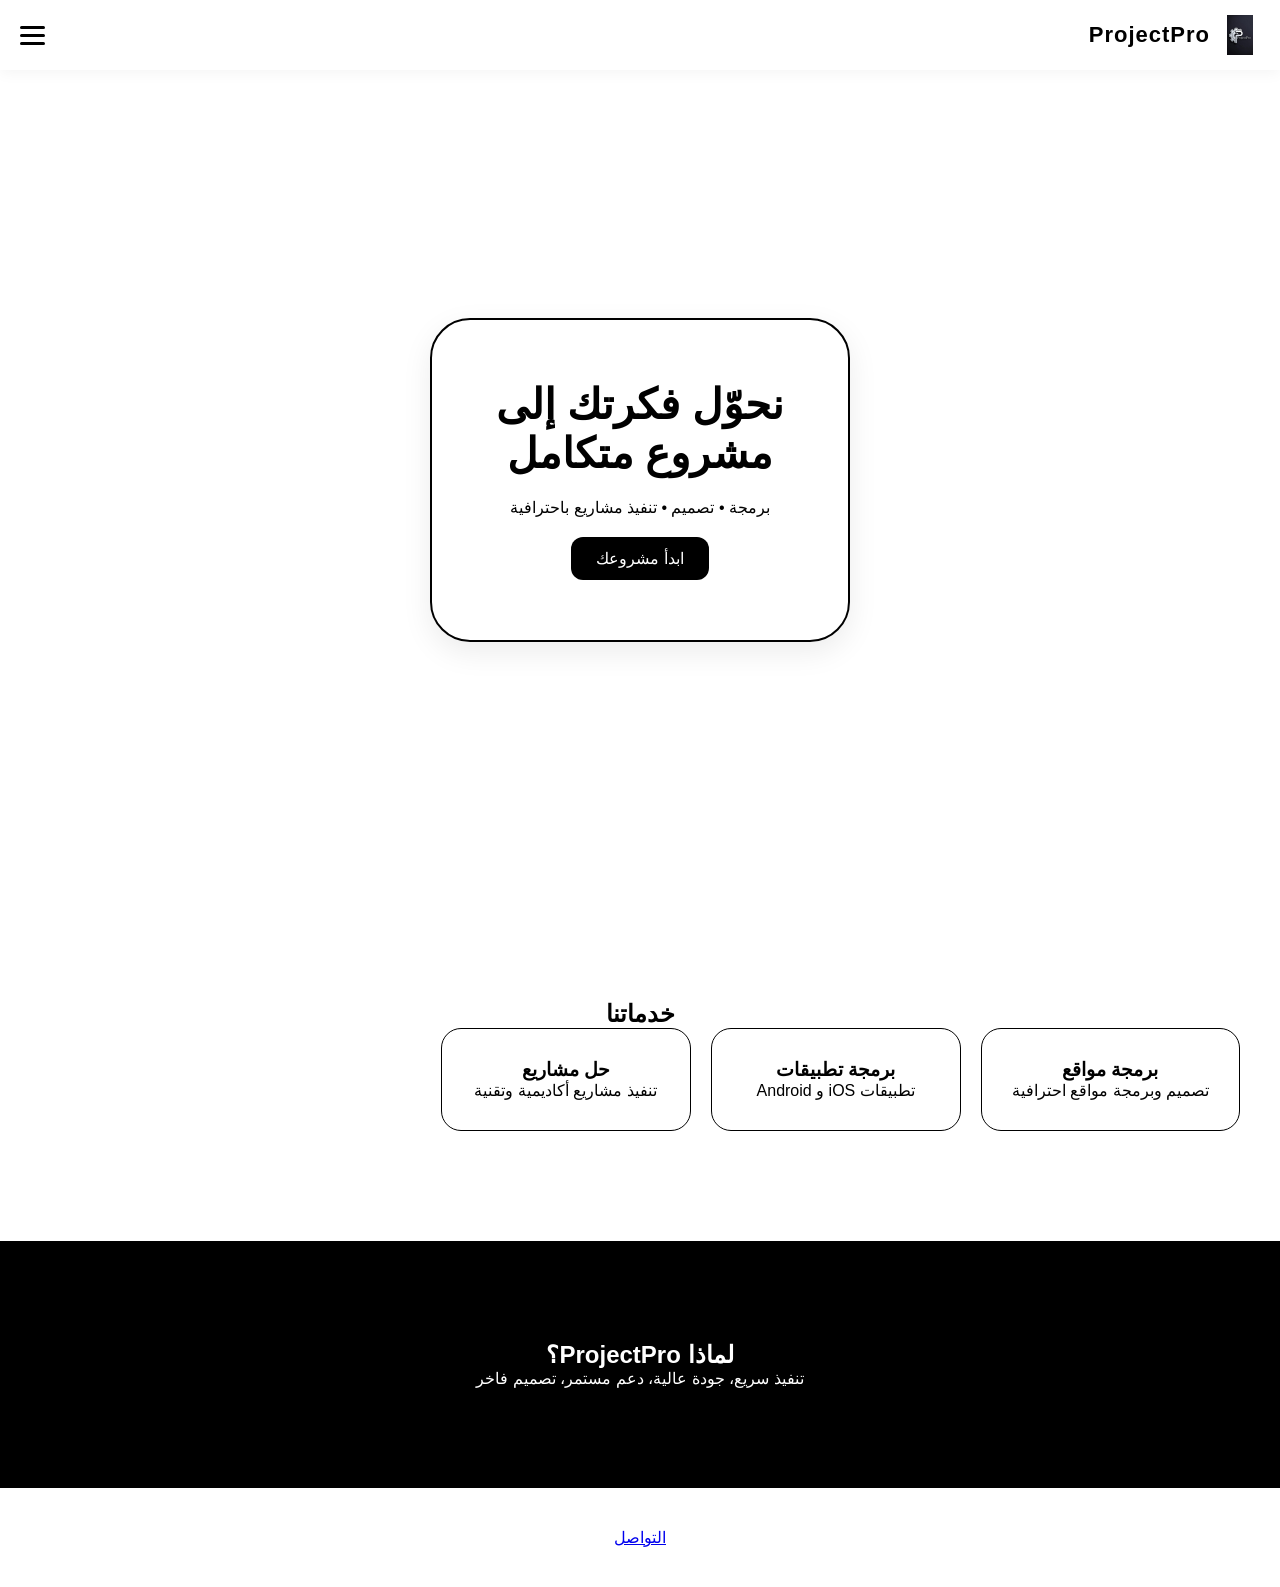
<file: index.html>
<!DOCTYPE html>
<html lang="ar" dir="rtl">
<head>
  <meta charset="UTF-8">
  <meta name="viewport" content="width=device-width, initial-scale=1.0">
  <title>ProjectPro</title>
  <link rel="stylesheet" href="style.css">
</head>
<body>

<header class="navbar">
    <div class="brand">
       <img src="./assets/logo.png" class="logo" alt="ProjectPro Logo">
       <span class="brand-name">ProjectPro</span>
    </div>

    <!-- زر الهامبرغر -->
    <div class="hamburger" id="hamburger">
        <span></span>
        <span></span>
        <span></span>
    </div>

    <nav class="nav-links" id="nav-links">
        <a href="index.html">الرئيسية</a>
        <a href="services.html">الخدمات</a>
        <a href="about.html">حول</a>
        <a href="contact.html">تواصل</a>
        <a href="order.html" class="btn-nav">اطلب الآن</a>
    </nav>
</header>

<section class="hero">
  <div class="iphone-frame">
    <h1>نحوّل فكرتك إلى مشروع متكامل</h1>
    <p>برمجة • تصميم • تنفيذ مشاريع باحترافية</p>
    <a href="services.html" class="hero-btn">ابدأ مشروعك</a>
  </div>
</section>

<section class="section">
  <h2>خدماتنا</h2>
  <div class="cards">
    <div class="card">
      <h3>برمجة مواقع</h3>
      <p>تصميم وبرمجة مواقع احترافية</p>
    </div>
    <div class="card">
      <h3>برمجة تطبيقات</h3>
      <p>تطبيقات iOS و Android</p>
    </div>
    <div class="card">
      <h3>حل مشاريع</h3>
      <p>تنفيذ مشاريع أكاديمية وتقنية</p>
    </div>
  </div>
</section>

<section class="section dark">
  <h2>لماذا ProjectPro؟</h2>
  <p>تنفيذ سريع، جودة عالية، دعم مستمر، تصميم فاخر</p>
</section>

<footer>
  <a href="contact.html">التواصل</a>
</footer>

<script>
let lastScroll = 0;
const navbar = document.querySelector('.navbar');
const navbarHeight = navbar.offsetHeight;

window.addEventListener('scroll', () => {
    const currentScroll = window.pageYOffset;
    if(currentScroll > lastScroll && currentScroll > navbarHeight){
        navbar.style.top = `-${navbarHeight}px`;
        navbar.style.transition = 'top 0.4s ease';
    } else {
        navbar.style.top = '0';
        navbar.style.transition = 'top 0.4s ease';
    }
    lastScroll = currentScroll;
});

const hamburger = document.getElementById('hamburger');
const navLinks = document.getElementById('nav-links');

hamburger.addEventListener('click', () => {
    navLinks.classList.toggle('active');
});
</script>

</body>
</html>
</file>
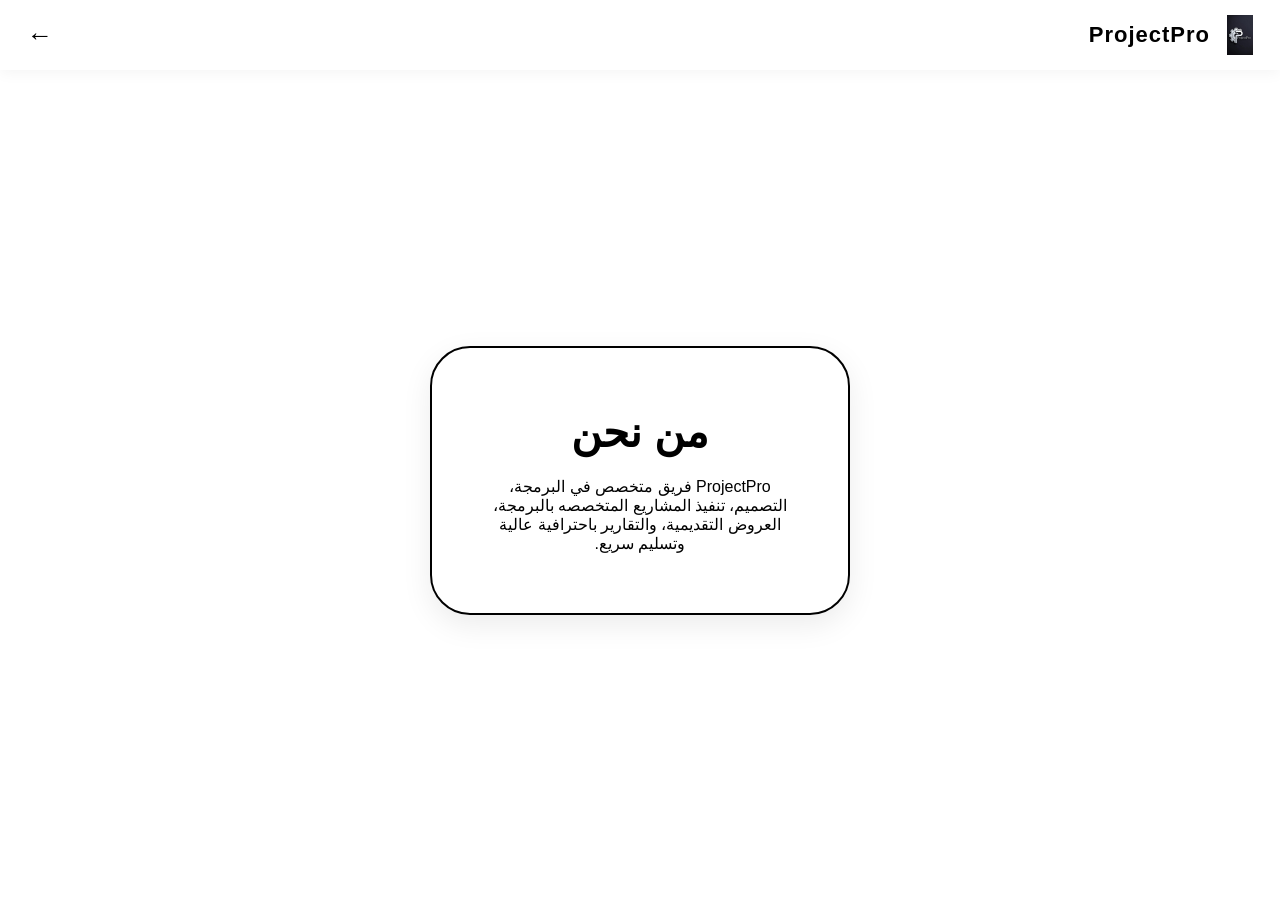
<file: about.html>
<!DOCTYPE html>
<html lang="ar" dir="rtl">
<head>
    <meta charset="UTF-8" />
    <meta name="viewport" content="width=device-width, initial-scale=1" />
    <title>حول | ProjectPro</title>
    <link rel="stylesheet" href="style.css" />
</head>
<body>

<header class="navbar">
    <div class="brand">
        <img src="./assets/logo.png" class="logo" alt="logo">
        <span class="brand-name">ProjectPro</span>
    </div>

    <a href="index.html" class="nav-icon back-btn">←</a>

    <nav>
        <a href="index.html">الرئيسية</a>
        <a href="services.html">الخدمات</a>
        <a href="about.html">حول</a>
        <a href="contact.html">تواصل</a>
        <a href="order.html" class="btn-nav">اطلب الآن</a>
    </nav>
</header>

<section class="hero">
    <div class="iphone-frame">
        <h1>من نحن</h1>
        <p>
            ProjectPro فريق متخصص في البرمجة، التصميم،
            تنفيذ المشاريع المتخصصه بالبرمجة، العروض التقديمية، والتقارير
            باحترافية عالية وتسليم سريع.
        </p>
    </div>
</section>

</body>
</html>
</file>
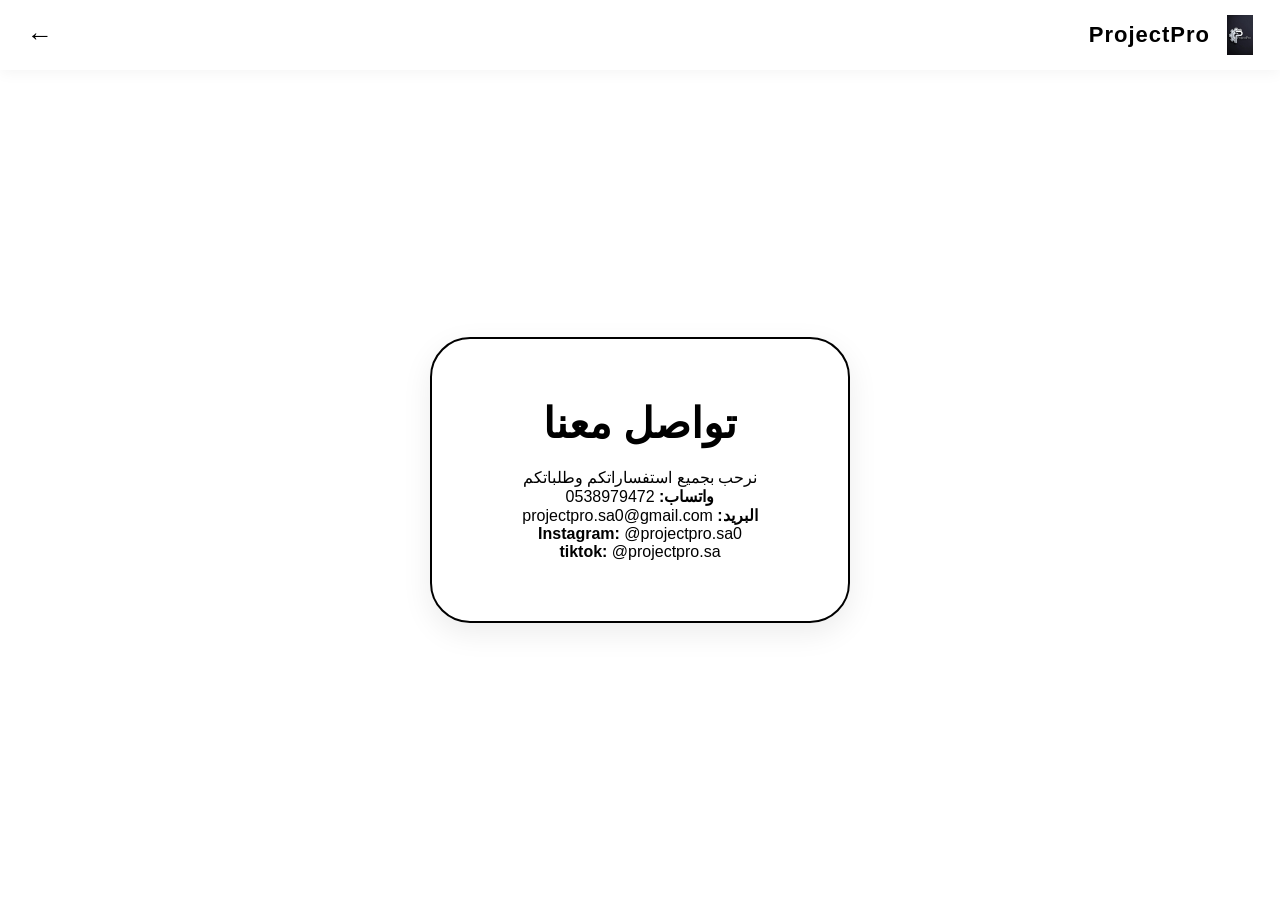
<file: contact.html>
<!DOCTYPE html>
<html lang="ar" dir="rtl">
<head>
    <meta charset="UTF-8" />
    <meta name="viewport" content="width=device-width, initial-scale=1" />
    <title>تواصل معنا | ProjectPro</title>
    <link rel="stylesheet" href="style.css" />
</head>
<body>

<header class="navbar">
    <div class="brand">
        <img src="./assets/logo.png" class="logo" alt="logo">
        <span class="brand-name">ProjectPro</span>
    </div>

    <a href="index.html" class="nav-icon back-btn">←</a>

    <nav>
        <a href="index.html">الرئيسية</a>
        <a href="services.html">الخدمات</a>
        <a href="about.html">حول</a>
        <a href="contact.html">تواصل</a>
        <a href="order.html" class="btn-nav">اطلب الآن</a>
    </nav>
</header>

<section class="hero">
    <div class="iphone-frame">
        <h1>تواصل معنا</h1>
        <p>نرحب بجميع استفساراتكم وطلباتكم</p>

        <div class="contact-box">
            <p><strong>واتساب:</strong> 0538979472</p>
            <p><strong>البريد:</strong> projectpro.sa0@gmail.com</p>
            <p><strong>Instagram:</strong> @projectpro.sa0</p>
            <p><strong>tiktok:</strong> @projectpro.sa</p>
        </div>
    </div>
</section>

</body>
</html>
</file>
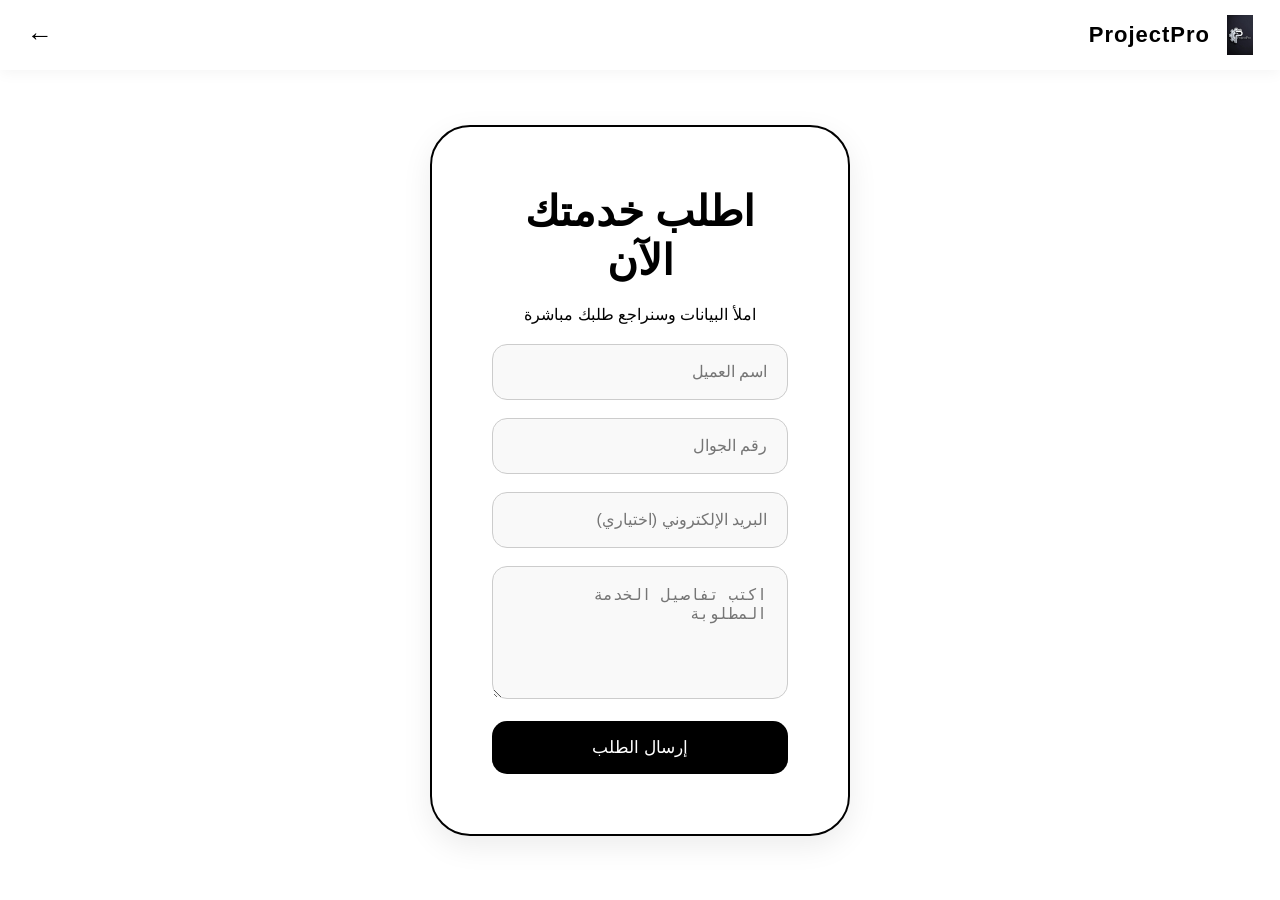
<file: order.html>
<!DOCTYPE html>
<html lang="ar" dir="rtl">
<head>
    <meta charset="UTF-8" />
    <meta name="viewport" content="width=device-width, initial-scale=1" />
    <title>طلب خدمة | ProjectPro</title>
    <link rel="stylesheet" href="style.css" />
</head>
<body>

<header class="navbar">
    <div class="brand">
        <img src="./assets/logo.png" class="logo" alt="ProjectPro Logo">
        <span class="brand-name">ProjectPro</span>
    </div>

    <a href="index.html" class="nav-icon back-btn">←</a>

    <nav>
        <a href="index.html">الرئيسية</a>
        <a href="services.html">الخدمات</a>
        <a href="about.html">حول</a>
        <a href="contact.html">تواصل</a>
        <a href="order.html" class="btn-nav">اطلب الآن</a>
    </nav>
</header>

<section class="hero">
    <div class="iphone-frame">
        <h1>اطلب خدمتك الآن</h1>
        <p>املأ البيانات وسنراجع طلبك مباشرة</p>

        <form id="orderForm" action="https://formsubmit.co/projectpro.sa0@gmail.com" method="POST" class="order-form">

            <!-- إرسال نسخة للعميل -->
            <input type="hidden" name="_autoresponse" value="تم استلام طلبك بنجاح - ProjectPro">

           <input type="hidden" name="_captcha" value="false">
           
            <!-- رقم الطلب -->
            <input type="hidden" name="order_id" id="orderId">

            <div class="form-group">
                <input type="text" name="name" placeholder="اسم العميل" required>
            </div>

            <div class="form-group">
                <input type="text" name="phone" placeholder="رقم الجوال" required>
            </div>

            <div class="form-group">
                <input type="email" name="email" placeholder="البريد الإلكتروني (اختياري)">
            </div>

            <div class="form-group">
                <textarea name="service" rows="5" placeholder="اكتب تفاصيل الخدمة المطلوبة" required></textarea>
            </div>

            <button type="submit">إرسال الطلب</button>
        </form>
    </div>
</section>

<script>
document.getElementById("orderForm").addEventListener("submit", function(e) {

    e.preventDefault(); // نوقف الإرسال الافتراضي

    const orderId = "PP-" + Math.floor(100000 + Math.random() * 900000);
    document.getElementById("orderId").value = orderId;

    const data = {
        id: orderId,
        name: document.querySelector('input[name="name"]').value,
        phone: document.querySelector('input[name="phone"]').value,
        email: document.querySelector('input[name="email"]').value,
        service: document.querySelector('textarea[name="service"]').value
    };

    // حفظ البيانات
    localStorage.setItem("orderData", JSON.stringify(data));

    // إرسال الطلب
    fetch(this.action, {
        method: "POST",
        body: new FormData(this)
    }).then(() => {
        // تحويل يدوي لصفحة الشكر
        window.location.href = "https://lo-st-2.github.io/ProjectProWebsite/thanks.html";
    });

});
</script>

</body>
</html>
</file>
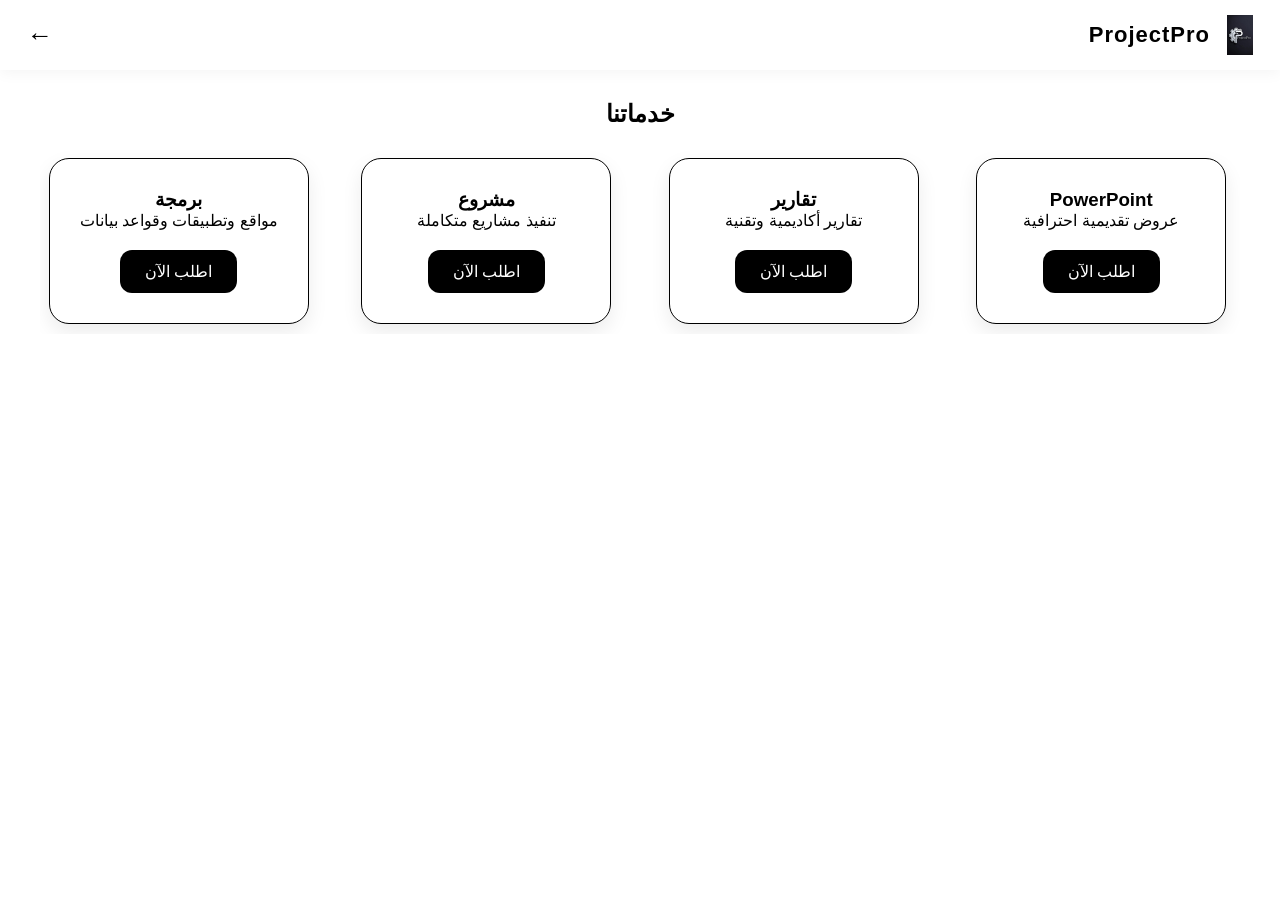
<file: services.html>
<!DOCTYPE html>
<html lang="ar" dir="rtl">
<head>
    <meta charset="UTF-8" />
    <meta name="viewport" content="width=device-width, initial-scale=1" />
    <title>الخدمات | ProjectPro</title>
    <link rel="stylesheet" href="style.css" />
</head>
<body>

<header class="navbar">
    <div class="brand">
        <img src="./assets/logo.png" class="logo" alt="logo">
        <span class="brand-name">ProjectPro</span>
    </div>

    <!-- سهم الرجوع -->
    <a href="index.html" class="nav-icon back-btn">←</a>

    <nav>
        <a href="index.html">الرئيسية</a>
        <a href="services.html">الخدمات</a>
        <a href="about.html">حول</a>
        <a href="contact.html">تواصل</a>
        <a href="order.html" class="btn-nav">اطلب الآن</a>
    </nav>
</header>

<section class="section">
    <h1>خدماتنا</h1>

    <div class="cards services-cards">
        <div class="card">
            <h3>PowerPoint</h3>
            <p>عروض تقديمية احترافية</p>
            <a href="order.html" class="hero-btn">اطلب الآن</a>
        </div>

        <div class="card">
            <h3>تقارير</h3>
            <p>تقارير أكاديمية وتقنية</p>
            <a href="order.html" class="hero-btn">اطلب الآن</a>
        </div>

        <div class="card">
            <h3>مشروع</h3>
            <p>تنفيذ مشاريع متكاملة</p>
            <a href="order.html" class="hero-btn">اطلب الآن</a>
        </div>

        <div class="card">
            <h3>برمجة</h3>
            <p>مواقع وتطبيقات وقواعد بيانات</p>
            <a href="order.html" class="hero-btn">اطلب الآن</a>
        </div>
    </div>
</section>

</body>
</html>
</file>
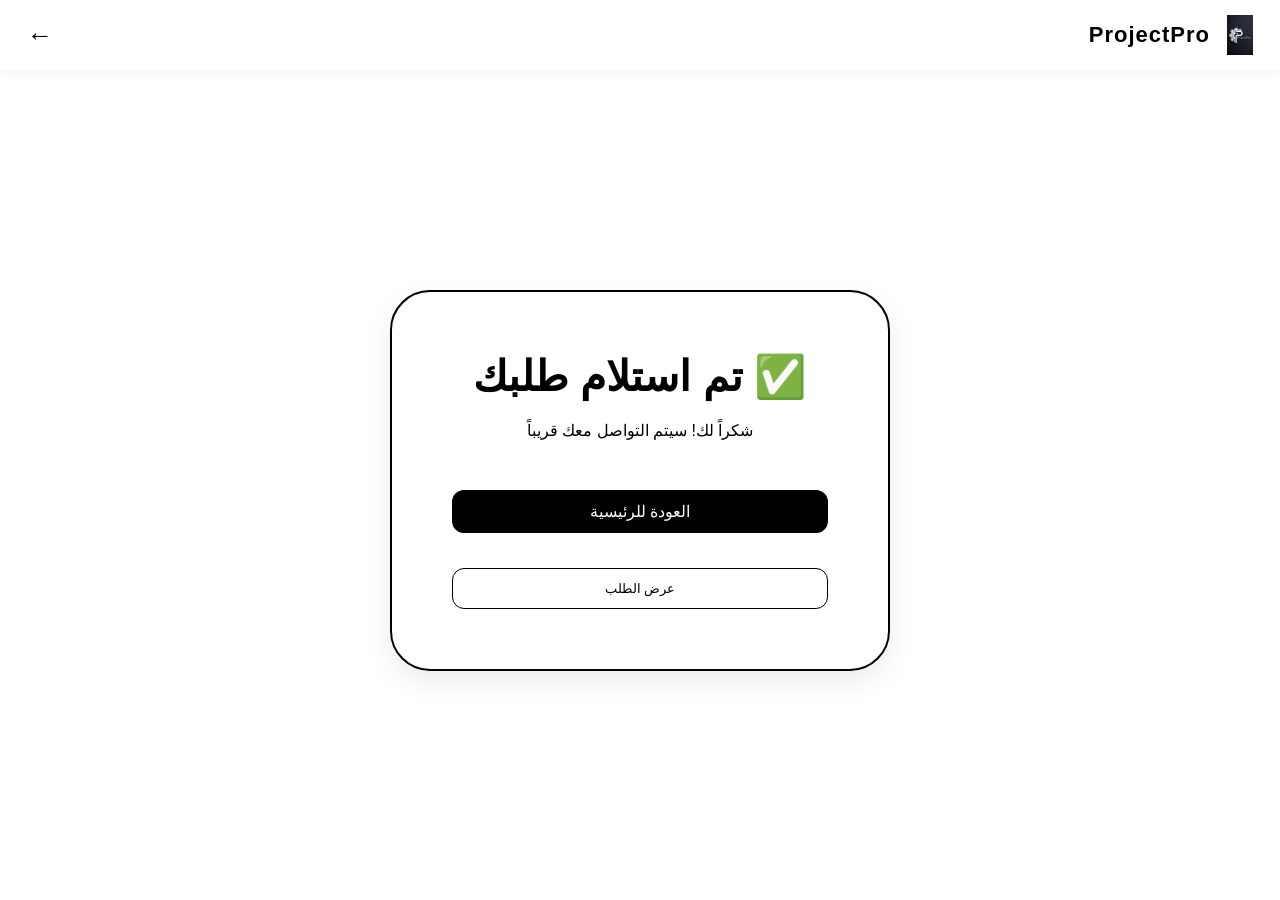
<file: thanks.html>
<!DOCTYPE html>
<html lang="ar" dir="rtl">
<head>
    <meta charset="UTF-8">
    <meta name="viewport" content="width=device-width, initial-scale=1.0">
    <title>تم إرسال الطلب</title>
    <link rel="stylesheet" href="style.css">
</head>
<body>

<header class="navbar">
    <div class="brand">
        <img src="./assets/logo.png" class="logo">
        <span class="brand-name">ProjectPro</span>
    </div>

    <a href="index.html" class="nav-icon back-btn">←</a>
</header>

<section class="hero">
    <div class="iphone-frame thanks-box">
        <h1>✅ تم استلام طلبك</h1>
        <p>شكراً لك! سيتم التواصل معك قريباً</p>

        <h3 id="orderNumber"></h3>

        <div id="orderDetails" style="margin-top:20px;"></div>

        <div class="thanks-buttons">
            <a href="index.html" class="hero-btn">العودة للرئيسية</a>
            <button onclick="toggleOrder()" class="hero-btn secondary-btn">عرض الطلب</button>
        </div>
    </div>
</section>

<script>
const data = JSON.parse(localStorage.getItem("orderData"));

if(data){
    document.getElementById("orderNumber").innerText = "رقم طلبك: " + data.id;
}

let shown = false;

function toggleOrder(){
    const box = document.getElementById("orderDetails");

    if(!shown && data){
        box.innerHTML = `
            <p><strong>الاسم:</strong> ${data.name}</p>
            <p><strong>الجوال:</strong> ${data.phone}</p>
            <p><strong>البريد:</strong> ${data.email || "-"}</p>
            <p><strong>الخدمة:</strong> ${data.service}</p>
        `;
        shown = true;
    } else {
        box.innerHTML = "";
        shown = false;
    }
}
</script>

</body>
</html>
</file>
<file: style.css>
/* Reset وخصائص عامة */
* {
    margin: 0;
    padding: 0;
    box-sizing: border-box;
    scroll-behavior: smooth;
}

body {
    font-family: Arial, sans-serif;
    background: #fff;
    color: #000;
}

/* Navbar */
.navbar {
    position: fixed;
    width: 100%;
    top: 0;
    background: white;
    display: flex;
    justify-content: space-between;
    align-items: center;
    padding: 15px 20px;
    box-shadow: 0 2px 15px rgba(0,0,0,0.05);
    z-index: 1000;
}

.brand {
    display: flex;
    align-items: center;
    gap: 10px;
}

.logo {
    width: 40px;
    height: 40px;
    object-fit: contain;
}

.brand-name {
    font-size: 22px;
    white-space: nowrap;
}

/* Hamburger Menu */
.hamburger {
    display: flex;
    flex-direction: column;
    gap: 5px;
    cursor: pointer;
    z-index: 1001;
}

.hamburger span {
    display: block;
    width: 25px;
    height: 3px;
    background: black;
    border-radius: 2px;
}

/* Nav slide-in */
nav {
    position: fixed;
    top: 0;
    right: -100%;
    width: 250px;
    height: 100vh;
    background: white;
    flex-direction: column;
    padding-top: 80px;
    gap: 30px;
    display: flex;
    transition: right 0.4s ease;
    z-index: 999;
}

nav.active {
    right: 0;
}

nav a {
    text-decoration: none;
    color: black;
    font-size: 18px;
    white-space: nowrap;
    padding: 10px 20px;
    transition: 0.3s;
}

nav a:hover {
    opacity: 0.6;
}

.btn-nav {
    background: black;
    color: white;
    padding: 10px 20px;
    border-radius: 10px;
}

/* Hero */
.hero {
    min-height: 100vh;
    display: flex;
    justify-content: center;
    align-items: center;
    padding: 120px 20px 60px;
}

.iphone-frame {
    width: 90%;
    max-width: 420px;
    border: 2px solid black;
    border-radius: 40px;
    padding: 60px;
    text-align: center;
    box-shadow: 0 10px 30px rgba(0,0,0,0.08);
    animation: fadeUp 1s ease;
}

.hero h1 {
    font-size: 42px;
    margin-bottom: 20px;
}

.hero-btn {
    display: inline-block;
    margin-top: 30px;
    background: black;
    color: white;
    padding: 15px 30px;
    text-decoration: none;
    border-radius: 12px;
}

/* Cards */
.section {
    padding: 100px 40px;
    text-align: center;
}

.cards {
    display: flex;
    gap: 20px;
    flex-wrap: nowrap;
    overflow-x: auto;
    padding-bottom: 10px;
}

.card {
    min-width: 250px;
    padding: 30px;
    border: 1px solid black;
    border-radius: 20px;
    transition: 0.3s;
    text-align: center;
    flex-shrink: 0;
}

.card:hover {
    transform: translateY(-8px);
}

.dark {
    background: black;
    color: white;
}

footer {
    padding: 40px;
    text-align: center;
}

/* Animation */
@keyframes fadeUp {
    from { opacity: 0; transform: translateY(30px); }
    to { opacity: 1; transform: translateY(0); }
}

/* Media Queries */
@media (max-width: 1200px) {
    /* الهامبرغر ظاهر على كل الشاشات الكبيرة والمتوسطة */
    .hamburger {
        display: flex;
    }
}
/* تعديل صفحة الخدمات - كل ثنتين جنب بعض على الكمبيوتر، في الجوال كل ثنتين فوق بعض */
.services-cards {
    display: grid;
    grid-template-columns: repeat(auto-fit, minmax(250px, 1fr));
    gap: 30px;
    justify-items: center;
    padding-top: 30px;
}

.services-cards .card {
    min-width: 250px;
    padding: 30px;
    border: 1px solid black;
    border-radius: 20px;
    box-shadow: 0 8px 20px rgba(0,0,0,0.08);
    transition: transform 0.3s ease, box-shadow 0.3s ease;
    text-align: center;
    background: #fff;
}

.services-cards .card:hover {
    transform: translateY(-8px);
    box-shadow: 0 15px 30px rgba(0,0,0,0.15);
}

/* نصوص وأزرار مشابهة لستايل iPhone */
.hero-btn {
    display: inline-block;
    margin-top: 20px;
    background: black;
    color: white;
    padding: 12px 25px;
    text-decoration: none;
    border-radius: 12px;
    transition: 0.3s;
}

.hero-btn:hover {
    opacity: 0.85;
}

/* الجوال - كل بطاقة 100% واثنين فوق بعض */
@media (max-width: 768px) {
    .services-cards {
        grid-template-columns: 1fr;
        gap: 20px;
    }
}
/* تحسين الفراغات وجمال فورم الطلب */
.order-form {
    display: flex;
    flex-direction: column;
    gap: 18px;
    margin-top: 20px;
}

.order-form .form-group {
    width: 100%;
}

.order-form input,
.order-form textarea {
    width: 100%;
    padding: 18px 20px;
    border: 1px solid #ccc;
    border-radius: 15px;
    font-size: 16px;
    outline: none;
    transition: 0.3s;
    background: #f9f9f9;
}

.order-form input:focus,
.order-form textarea:focus {
    border-color: black;
    box-shadow: 0 4px 12px rgba(0,0,0,0.1);
}

.order-form button {
    padding: 16px;
    font-size: 17px;
    border-radius: 15px;
    background: black;
    color: white;
    border: none;
    cursor: pointer;
    transition: 0.3s;
}

.order-form button:hover {
    opacity: 0.85;
}

/* الهواتف الجوالة */
@media (max-width: 768px) {
    .order-form input,
    .order-form textarea,
    .order-form button {
        font-size: 15px;
        padding: 14px 16px;
    }

    .iphone-frame {
        padding: 30px 20px;
    }
}
/* توحيد الأيقونات */
.nav-icon {
    width: 40px;
    height: 40px;
    display: flex;
    align-items: center;
    justify-content: center;
    cursor: pointer;
}

/* الهامبرقر */
.hamburger {
    flex-direction: column;
    gap: 5px;
}

.hamburger span {
    width: 25px;
    height: 3px;
    background: black;
}

/* السهم */
.back-btn {
    font-size: 26px;
    text-decoration: none;
    color: black;
    transition: 0.3s;
}

.back-btn:hover {
    transform: translateX(-6px);
    opacity: 0.7;
}
/* استيراد الخط */
@import url('https://fonts.googleapis.com/css2?family=Cairo:wght@400;600;700&display=swap');

/* تطبيق الخط على كل الموقع */
body {
    font-family: 'Cairo', sans-serif;
}

/* تحسين الشعار */
.brand-name {
    font-weight: 700;
    letter-spacing: 1px;
}

/* سهم الرجوع */
.nav-icon {
    width: 40px;
    height: 40px;
    display: flex;
    align-items: center;
    justify-content: center;
    cursor: pointer;
}

.back-btn {
    font-size: 26px;
    text-decoration: none;
    color: black;
    transition: 0.3s;
}

.back-btn:hover {
    transform: translateX(-6px);
    opacity: 0.7;
}
.thanks-box{
    max-width:500px;
    text-align:center;
}

.thanks-buttons{
    display:flex;
    flex-direction:column;
    gap:15px;
    margin-top:30px;
}

.secondary-btn{
    background:white;
    color:black;
    border:1px solid black;
}
</file>
